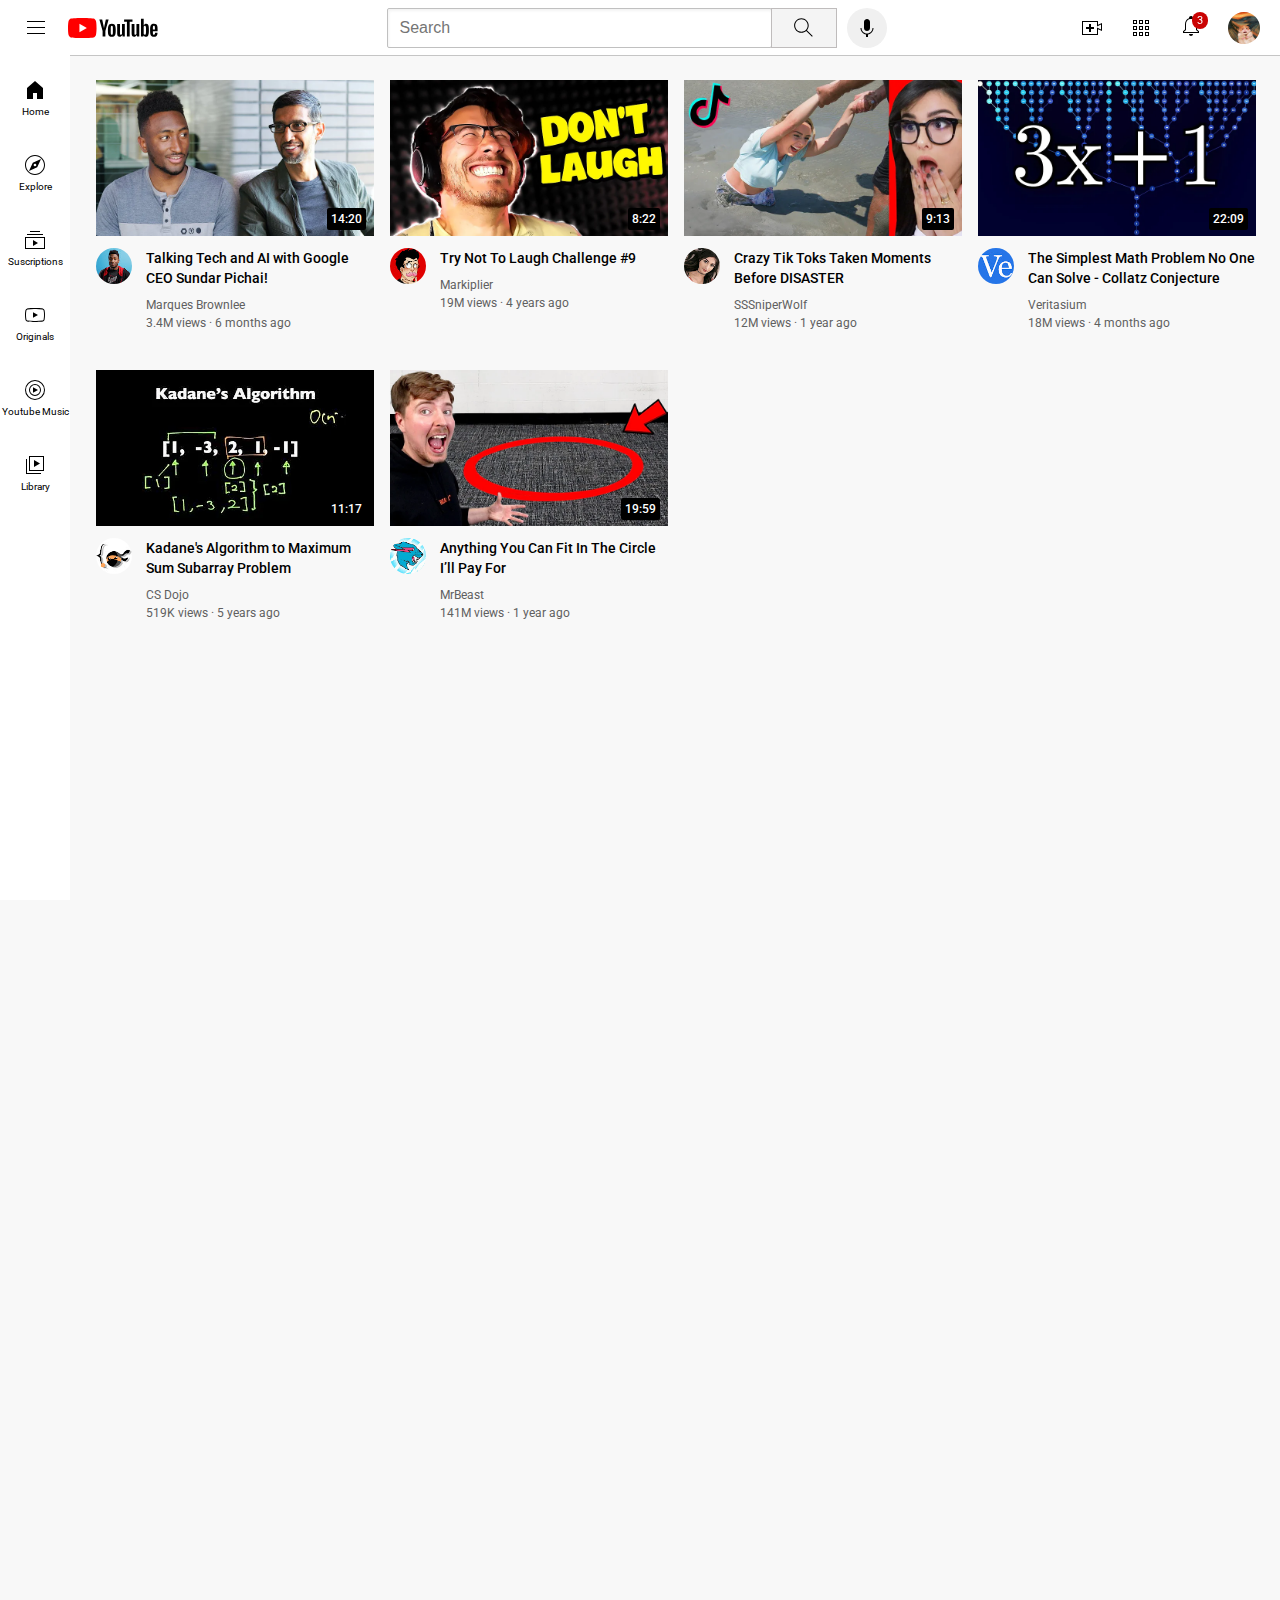
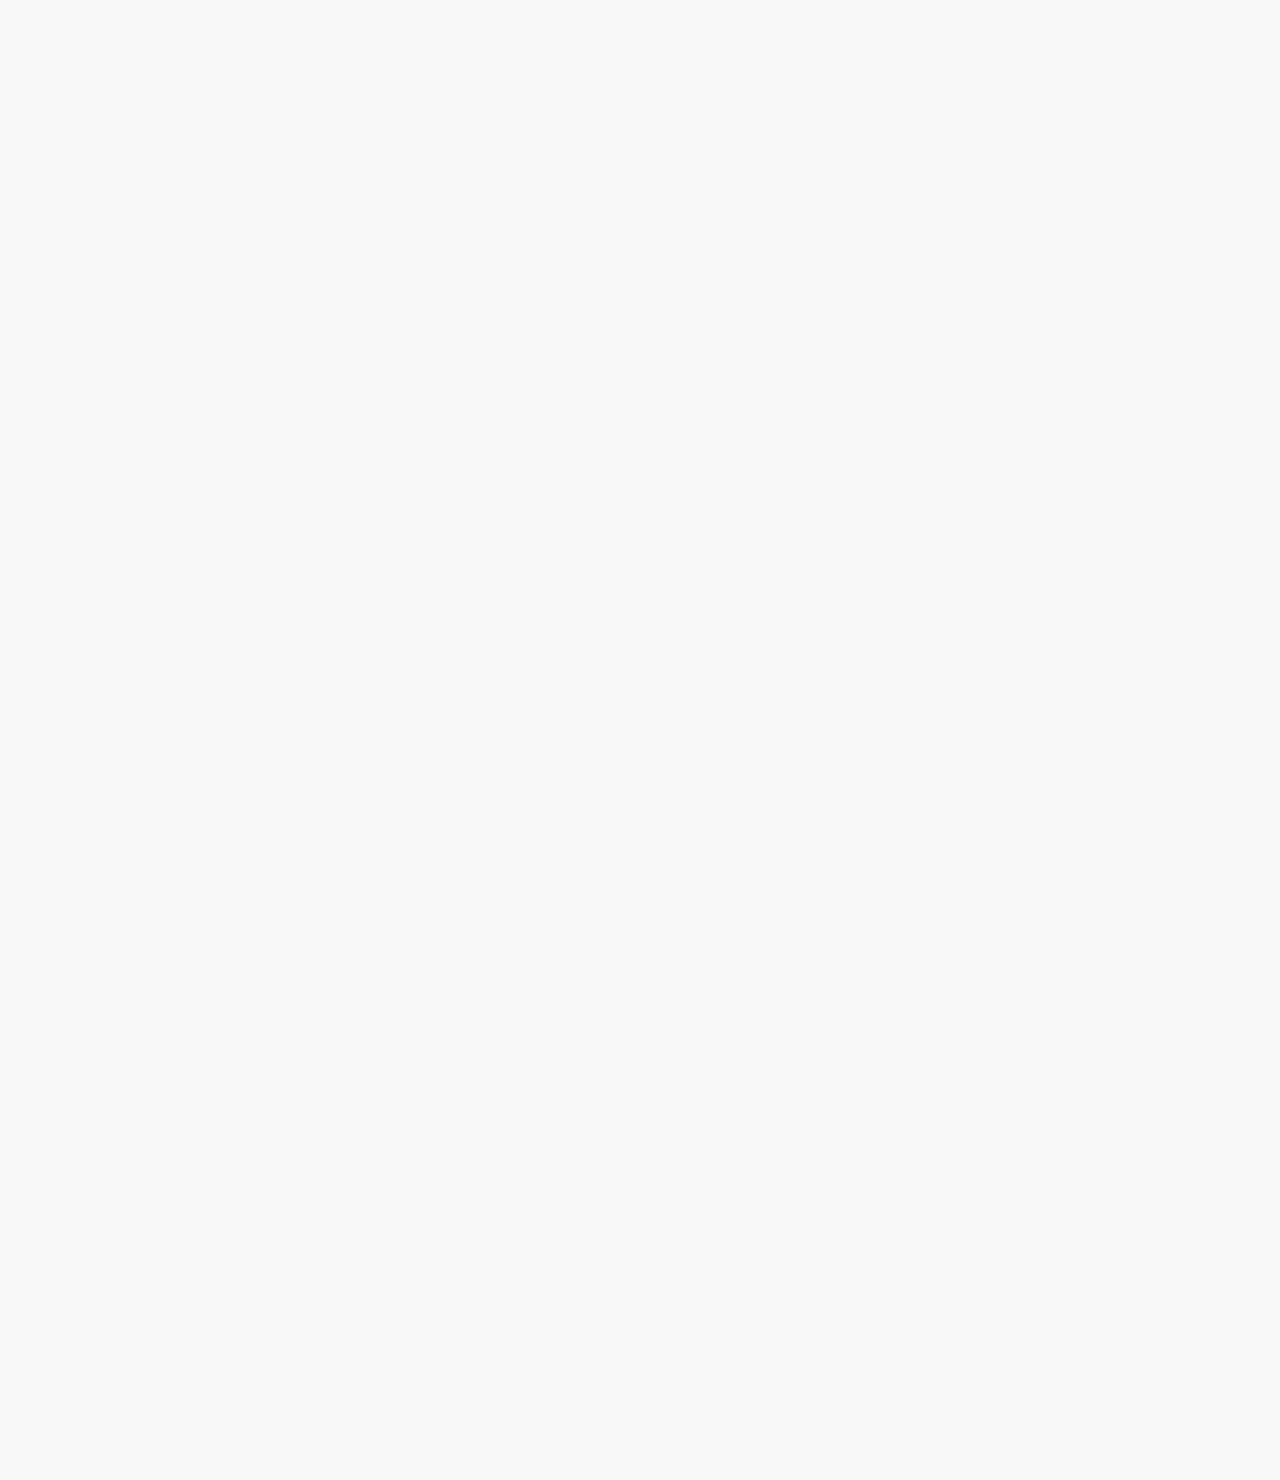
<file: index.html>
<!DOCTYPE html>
<html>

  <head>
    <link rel="preconnect" href="https://fonts.googleapis.com">
    <link rel="preconnect" href="https://fonts.gstatic.com" crossorigin>
    <link href="https://fonts.googleapis.com/css2?family=Roboto:ital,wght@0,100..900;1,100..900&display=swap" rel="stylesheet">

    <title>YouTube.com Clone</title>

    <link rel="stylesheet" href="styles/general.css">
    <link rel="stylesheet" href="styles/video.css">
    <link rel="stylesheet" href="styles/header.css">
    <link rel="stylesheet" href="styles/sidebar.css">
  </head>

  <body>
    <header class="header">
      <div class="left-section">
        <img 
        class="hamburger-menu"
        src="icons/hamburger-menu.svg">
        <img 
        class="youtube-logo"
        src="icons/youtube-logo.svg">
      </div>

      <div class="middle-section">
        <input class="search-bar" type="text" placeholder="Search">
        <!-- put position absolute inside position relative-->
        <button class="search-button">
          <img class="search-icon" src="icons/search.svg">
          <div class="tooltip">Search</div>
        </button>
        <button class="voice-search-button">
          <img class="voice-search-icon" src="icons/voice-search-icon.svg">
          <div class="tooltip">Search with your voice</div>
        </button>
      </div>

      <div class="right-section">
        <div class="upload-icon-container">
          <img class="upload-icon" src="icons/upload.svg">
          <div class="tooltip">Create</div>
        </div>
        <div class="youtube-apps-icon-container">
          <img class="youtube-apps-icon" src="icons/youtube-apps.svg">
          <div class="tooltip">Youtube-apps</div>
        </div>
        <div class="notifications-icon-container1">
          <div class="notifications-icon-container">
            <img class="notifications-icon" src="icons/notifications.svg">
            <div class="notifications-count">
              3
            </div>
            <div class="tooltip">Notifications</div>
          </div>
        </div>
        <img class="current-user-picture" src="channel-picture/me.jpg">
      </div>
    </header>

    <nav class="sidebar">
      <div class="sidebar-link">
        <img src="icons/home.svg">
        <div>Home</div>
      </div>
      <div class="sidebar-link">
        <img src="icons/explore.svg">
        <div>Explore</div>
      </div>
      <div class="sidebar-link">
        <img src="icons/subscriptions.svg">
        <div>Suscriptions</div>
      </div>
      <div class="sidebar-link">
        <img src="icons/originals.svg">
        <div>Originals</div>
      </div>
      <div class="sidebar-link">
        <img src="icons/youtube-music.svg">
        <div>Youtube Music</div>
      </div>
      <div class="sidebar-link">
        <img src="icons/library.svg">
        <div>Library</div>
      </div>
    </nav>
    
    <main>
      <section class="video-grid">
        <div class="video-preview">
          <div class="thumbnail-row">
            <img class="thumbnail" src="thumbnails/thumbnail-1.webp">
            <div class="video-time">
              14:20
            </div>
          </div>
          <div class="video-info-grid">
            <div class="channel-picture">
              <img class="profile-picture" src="channel-picture/channel-1.jpeg">
            </div>
            <div class="video-info">
              <p class="video-title">
                Talking Tech and AI with Google CEO Sundar Pichai!
              </p>
              <p class="video-author">
                Marques Brownlee
              </p>
              <p class="video-stats">
                3.4M views &#183; 6 months ago
              </p>
            </div>
          </div>
        </div>
    
        <div class="video-preview">
          <div class="thumbnail-row">
            <img class="thumbnail" src="thumbnails/thumbnail-2.webp">
            <div class="video-time">
              8:22
            </div>
          </div>
          <div class="video-info-grid">
            <div class="channel-picture">
              <img class="profile-picture" src="channel-picture/channel-2.jpeg">
            </div>
            <div class="video-info">
              <p class="video-title">
                Try Not To Laugh Challenge #9      
              </p>
              <p class="video-author">
                Markiplier          
              </p>
              <p class="video-stats">
                19M views &#183; 4 years ago
              </p>
            </div>
          </div>
        </div>
    
        <div class="video-preview">
          <div class="thumbnail-row">
            <img class="thumbnail" src="thumbnails/thumbnail-3.webp">
            <div class="video-time">
              9:13
            </div>
          </div>
          <div class="video-info-grid">
            <div class="channel-picture">
              <img class="profile-picture" src="channel-picture/channel-3.jpeg">
            </div>
            <div class="video-info">
              <p class="video-title">
                Crazy Tik Toks Taken Moments Before DISASTER
              </p>
              <p class="video-author">
                SSSniperWolf
              </p>
              <p class="video-stats">
                12M views &#183; 1 year ago
              </p>
            </div>
          </div>
        </div>
    
        <div class="video-preview">
          <div class="thumbnail-row">
            <img class="thumbnail" src="thumbnails/thumbnail-4.webp">
            <div class="video-time">
              22:09
            </div>
          </div>
          <div class="video-info-grid">
            <div class="channel-picture">
              <img class="profile-picture" src="channel-picture/channel-4.jpeg">
            </div>
            <div class="video-info">
              <p class="video-title">
                The Simplest Math Problem No One Can Solve - Collatz Conjecture
              </p>
              <p class="video-author">
                Veritasium          
              </p>
              <p class="video-stats">
                18M views &#183; 4 months ago
              </p>
            </div>
          </div>
        </div>
    
        <div class="video-preview">
          <div class="thumbnail-row">
            <img class="thumbnail" src="thumbnails/thumbnail-5.webp">
            <div class="video-time">
              11:17
            </div>
          </div>
          <div class="video-info-grid">
            <div class="channel-picture">
              <img class="profile-picture" src="channel-picture/channel-5.jpeg">
            </div>
            <div class="video-info">
              <p class="video-title">
                Kadane's Algorithm to Maximum Sum Subarray Problem
              </p>
              <p class="video-author">
                CS Dojo
              </p>
              <p class="video-stats">
                519K views &#183; 5 years ago
              </p>
            </div>
          </div>
        </div>
    
        <div class="video-preview">
          <div class="thumbnail-row">
            <img class="thumbnail" src="thumbnails/thumbnail-6.webp">
            <div class="video-time">
              19:59
            </div>
          </div>
          <div class="video-info-grid">
            <div class="channel-picture">
              <img class="profile-picture" src="channel-picture/channel-6.jpeg">
            </div>
            <div class="video-info">
              <p class="video-title">
                Anything You Can Fit In The Circle I’ll Pay For
              </p>
              <p class="video-author">
                MrBeast          
              </p>
              <p class="video-stats">
                141M views &#183; 1 year ago 
              </p>
            </div>
          </div>
        </div>
      </section>
    </main>
  </body>
</html>
</file>
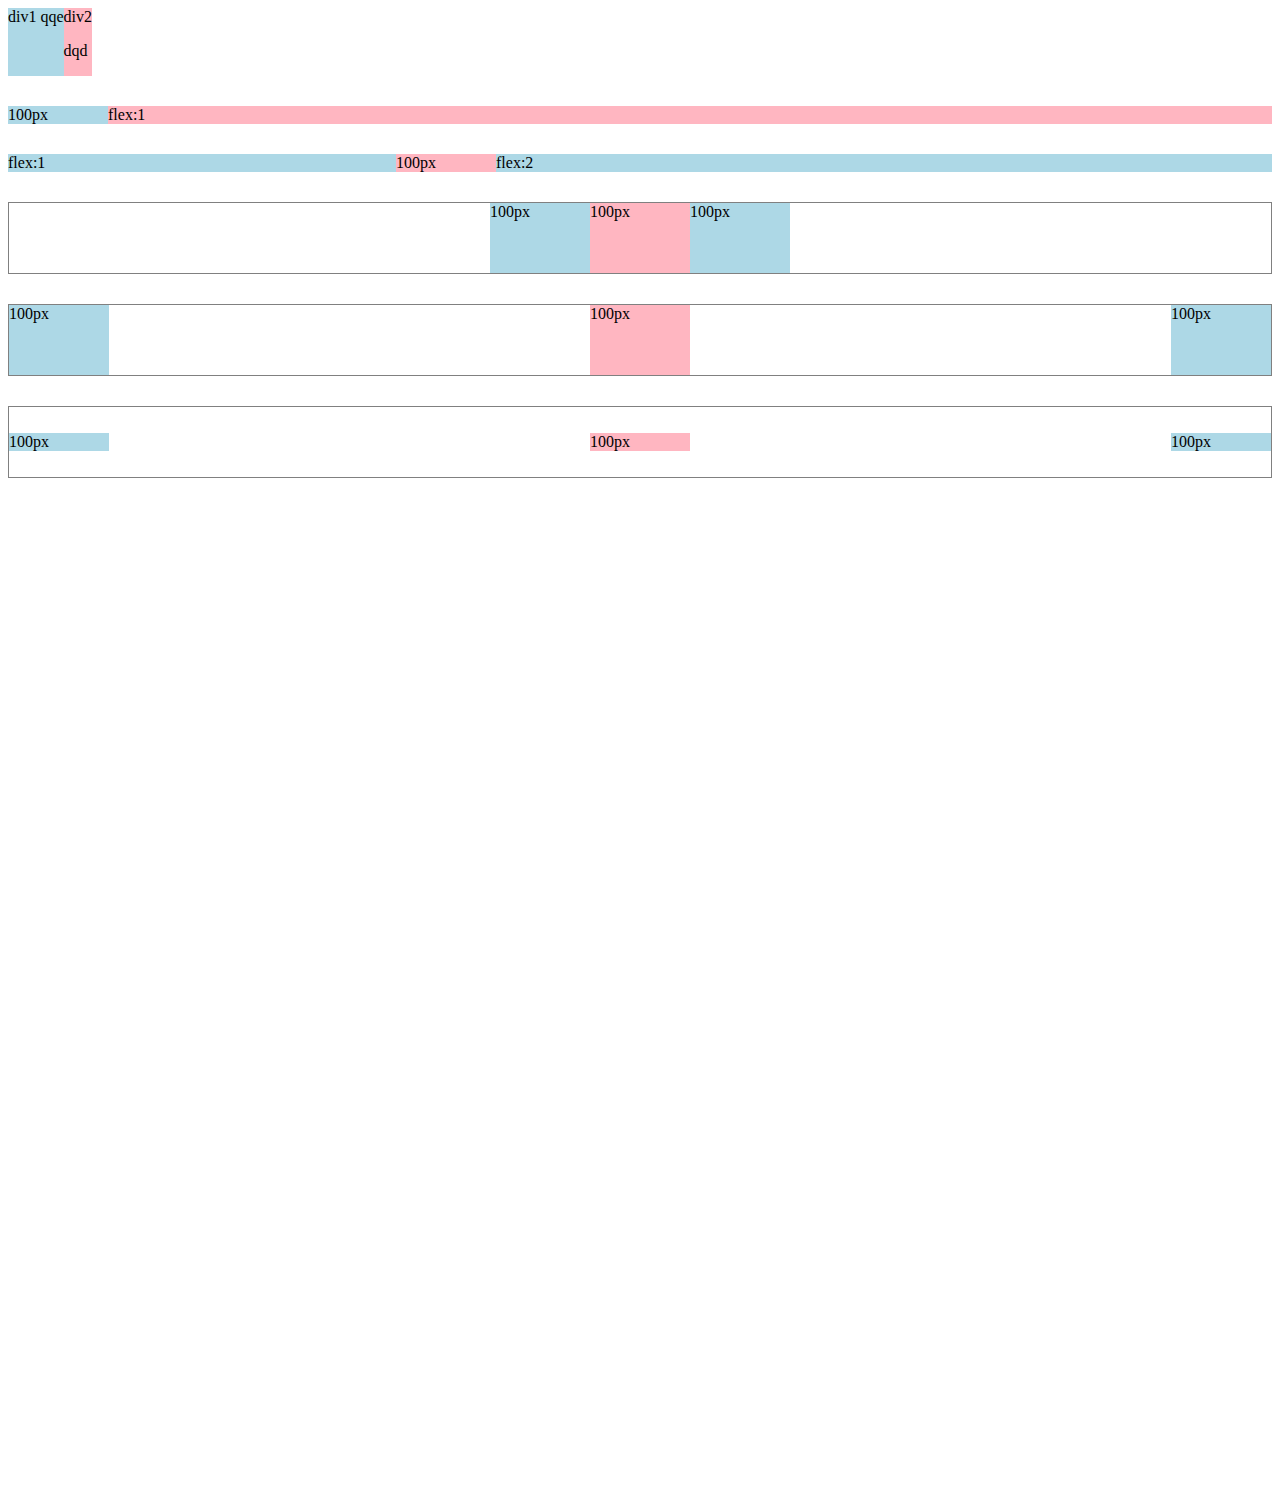
<file: flexbox.html>
<!DOCTYPE html>
<html>
  <head>
    <title>FlexBox Practice</title>
  </head>
  <body style="padding-bottom: 1000px;">
    <div style="
        display: flex;
        flex-direction: row;
      ">
      <div style="background-color: lightblue;">
        div1 qqe
      </div>
      <div style="background-color: lightpink;">
        div2<p>dqd</p>
      </div>
    </div>

    <div style="
        margin-top: 30px;
        display: flex;
        flex-direction: row;
      ">
      <div style="
        background-color: lightblue; 
        width: 100px;">
        100px
      </div>
      <div style="
        background-color: lightpink;
        flex: 1;">
        flex:1
      </div>
    </div>

    <div style="
        margin-top: 30px;
        display: flex;
        flex-direction: row;
      ">
      <div style="
        background-color: lightblue;
        flex: 1;">
        flex:1
      </div>
      <div style="
        background-color: lightpink; 
        width: 100px;">
        100px
      </div>
      <div style="
        background-color: lightblue; 
        flex: 2;">
        flex:2
      </div>
    </div>

    <div style="
        margin-top: 30px;
        height: 70px;
        border-width: 1px;
        border-style: solid;
        border-color: gray;
        display: flex;
        flex-direction: row;
        justify-content: center;
      ">
      <div style="
        background-color: lightblue;
        width: 100px;">
        100px
      </div>
      <div style="
        background-color: lightpink; 
        width: 100px;">
        100px
      </div>
      <div style="
        background-color: lightblue; 
        width: 100px;">
        100px
      </div>
    </div>

    <div style="
        margin-top: 30px;
        height: 70px;
        border-width: 1px;
        border-style: solid;
        border-color: gray;
        display: flex;
        flex-direction: row;
        justify-content: space-between;
      ">
      <div style="
        background-color: lightblue;
        width: 100px;">
        100px
      </div>
      <div style="
        background-color: lightpink; 
        width: 100px;">
        100px
      </div>
      <div style="
        background-color: lightblue; 
        width: 100px;">
        100px
      </div>
    </div>

    <div style="
        margin-top: 30px;
        height: 70px;
        border-width: 1px;
        border-style: solid;
        border-color: gray;
        display: flex;
        flex-direction: row;
        justify-content: space-between;
        align-items: center;
      ">
      <div style="
        background-color: lightblue;
        width: 100px;">
        100px
      </div>
      <div style="
        background-color: lightpink; 
        width: 100px;">
        100px
      </div>
      <div style="
        background-color: lightblue; 
        width: 100px;">
        100px
      </div>
    </div>

  </body>
</html>
</file>
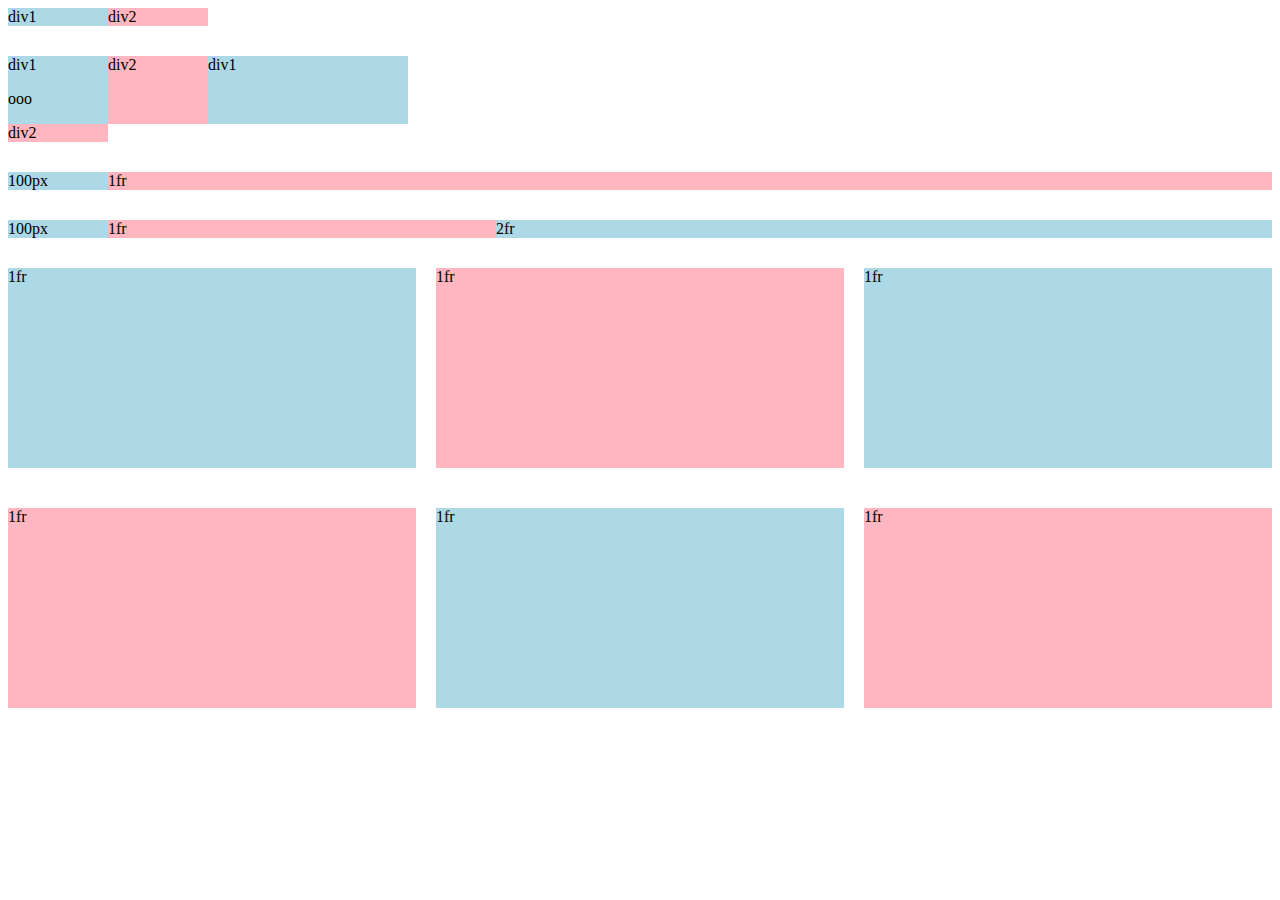
<file: grid.html>
<!DOCTYPE html>
<html>
  <head>
    <title>Grid Practice</title>
  </head>
  <body>
    <div style="
        display: grid;
        grid-template-columns: 100px 100px;
    ">
      <div style="background-color: lightblue;">div1</div>
      <div style="background-color: lightpink;">div2</div>
    </div>

    <div style="
        margin-top: 30px;
        display: grid;
        grid-template-columns: 100px 100px 200px;
    ">
      <div style="background-color: lightblue;">div1<p>ooo</p></div>
      <div style="background-color: lightpink;">div2</div>
      <div style="background-color: lightblue;">div1</div>
      <div style="background-color: lightpink;">div2</div>
    </div>

    <div style="
        margin-top: 30px;
        display: grid;
        grid-template-columns: 100px 1fr;
    ">
      <div style="background-color: lightblue;">100px</div>
      <div style="background-color: lightpink;">1fr</div>
    </div>

    <div style="
        margin-top: 30px;
        display: grid;
        grid-template-columns: 100px 1fr 2fr;
    ">
      <div style="background-color: lightblue;">100px</div>
      <div style="background-color: lightpink;">1fr</div>
      <div style="background-color: lightblue;">2fr</div>
    </div>

    <div style="
        margin-top: 30px;
        display: grid;
        grid-template-columns: 1fr 1fr 1fr;
        column-gap: 20px;
        row-gap: 40px;
    ">
      <div style="background-color: lightblue; height: 200px;">1fr</div>
      <div style="background-color: lightpink; height: 200px;">1fr</div>
      <div style="background-color: lightblue; height: 200px;">1fr</div>
      <div style="background-color: lightpink; height: 200px;">1fr</div>
      <div style="background-color: lightblue; height: 200px;">1fr</div>
      <div style="background-color: lightpink; height: 200px;">1fr</div>
    </div>

  </body>
</html>
</file>
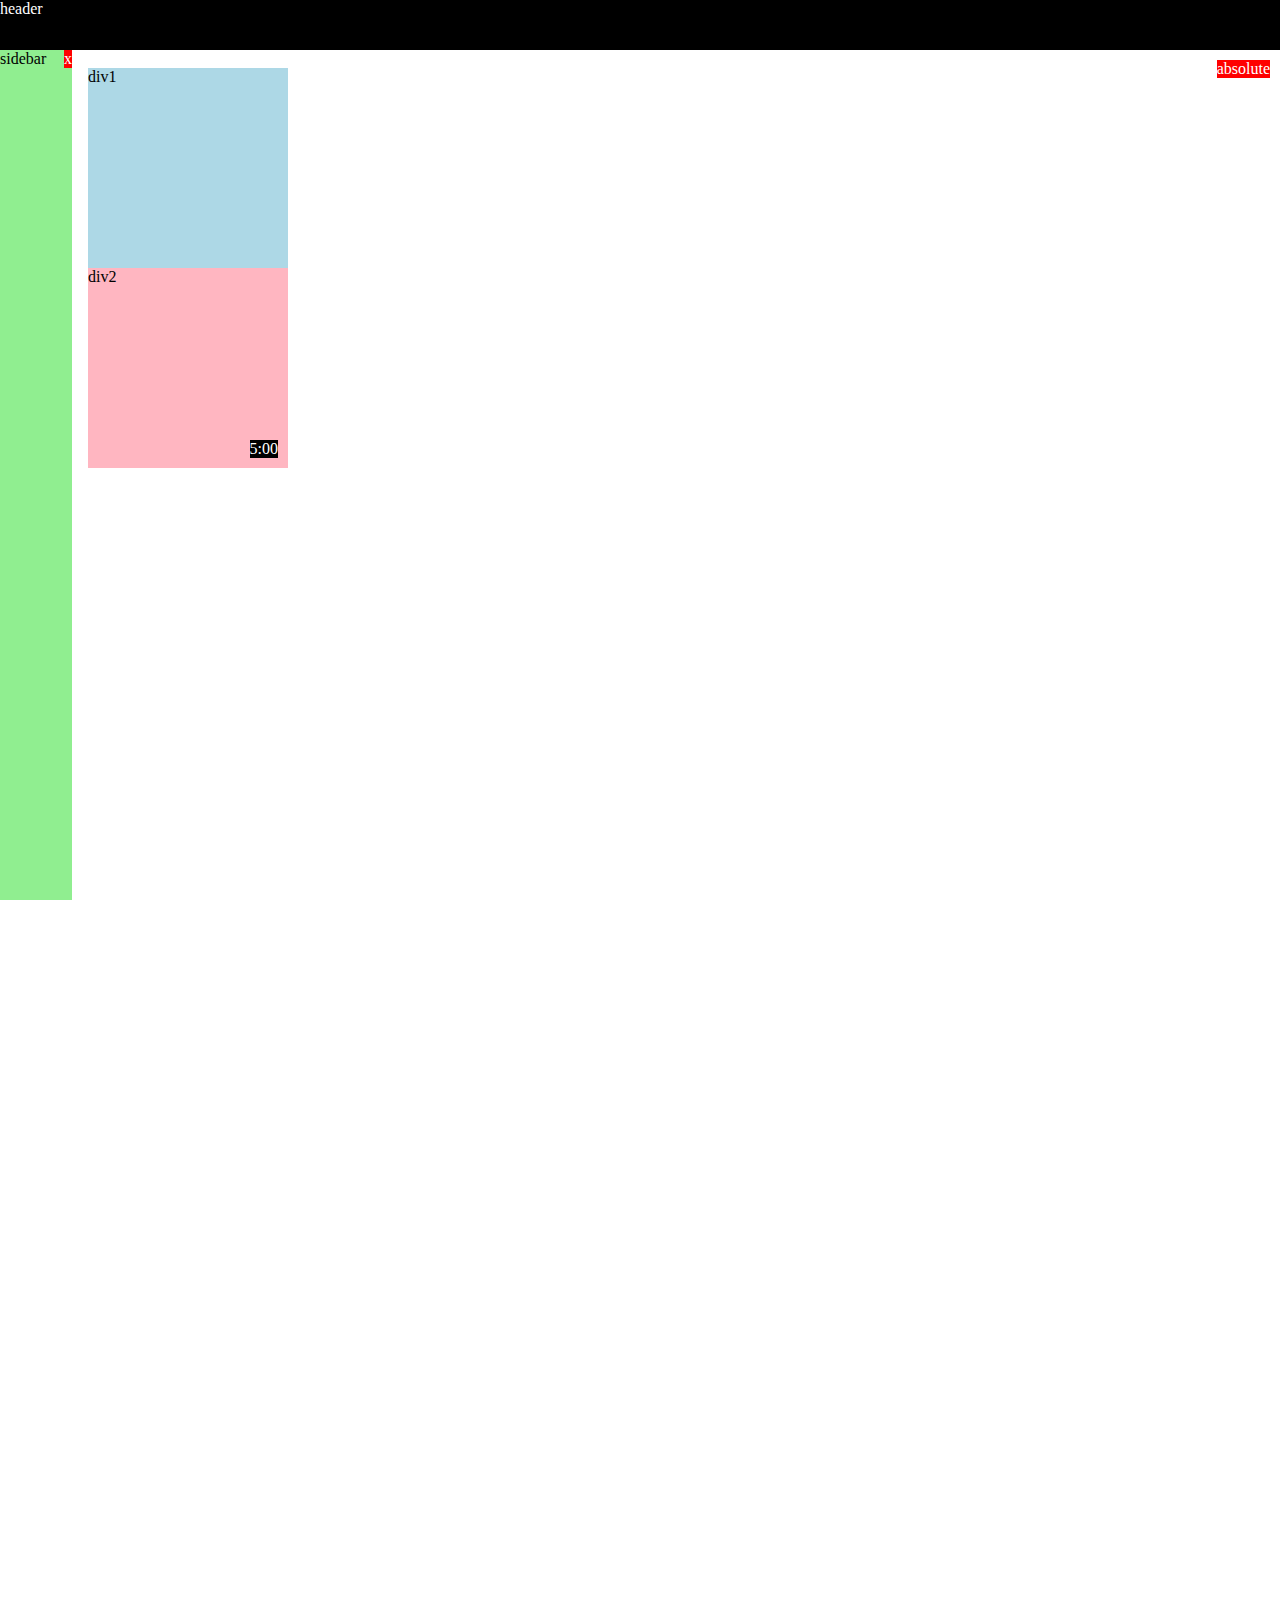
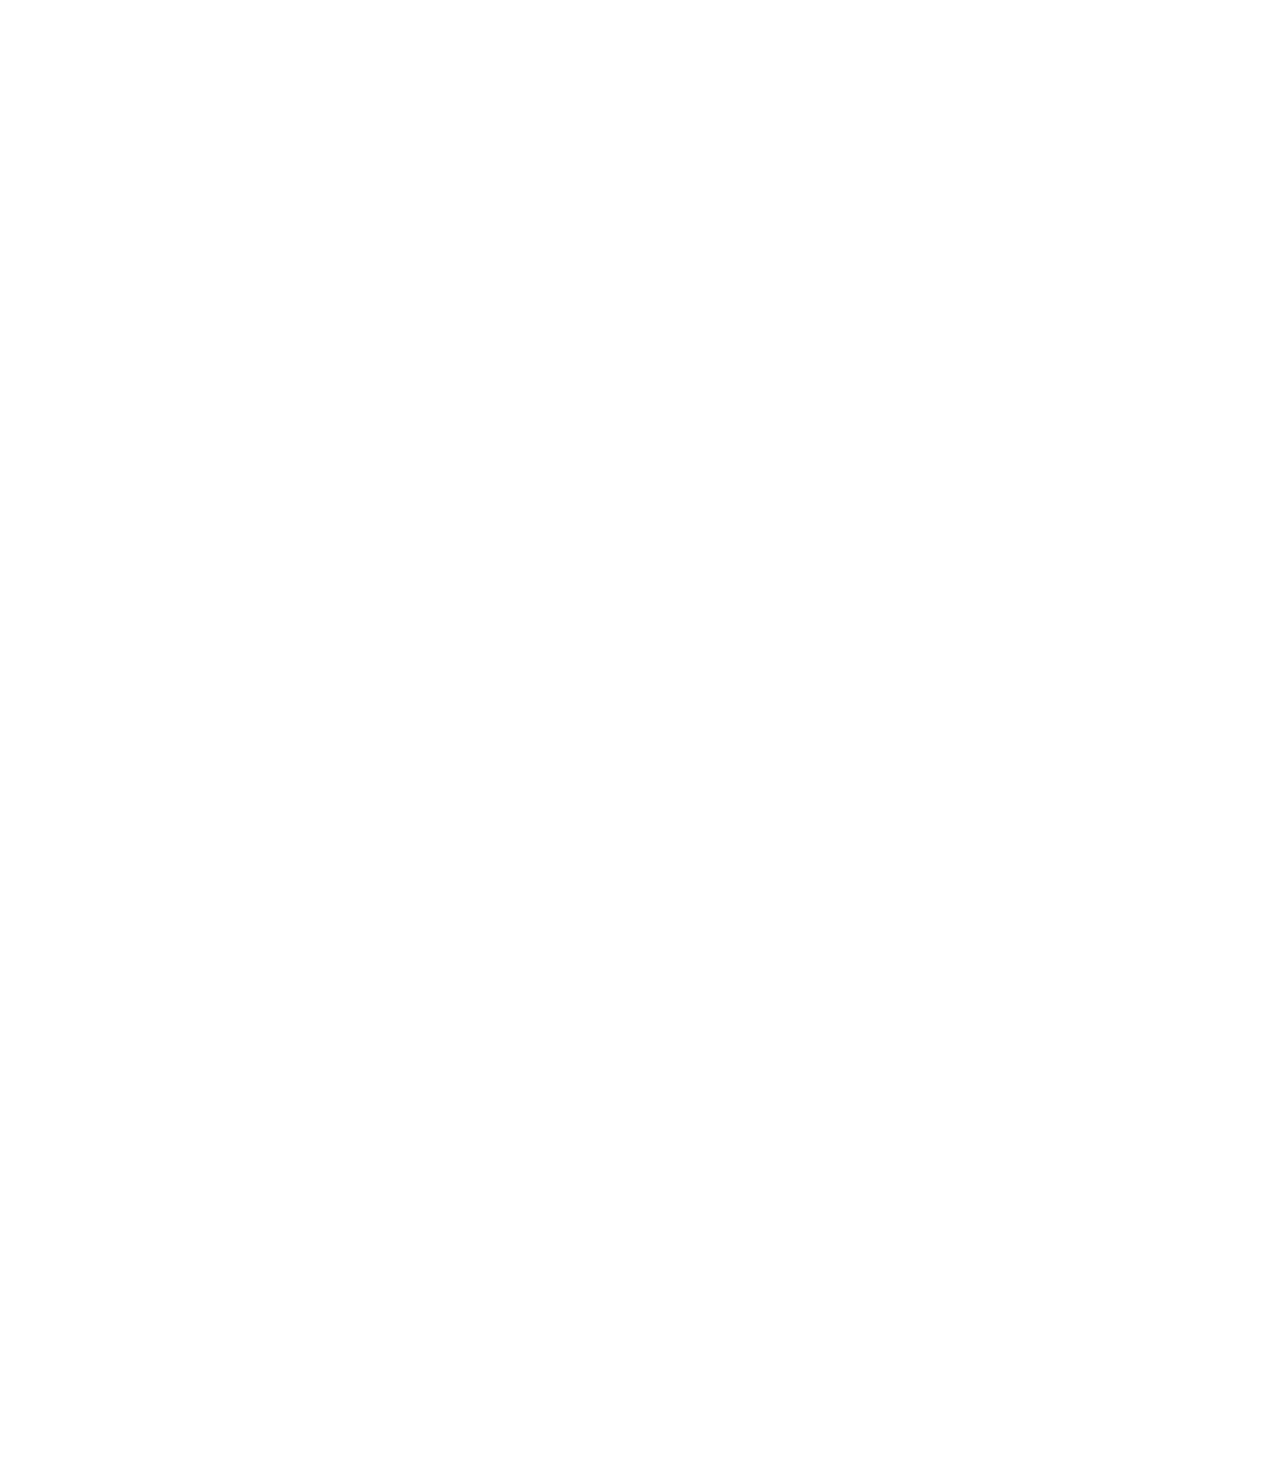
<file: position.html>
<!DOCTYPE html>
<html>
  <head>
    <title>Position Practice</title>
  </head>
  <body style="
  height: 3000px;
  padding-top: 60px;
  padding-left: 80px;
  ">
    <div style="
    background-color: black;
    color: white;
    position: fixed;
    top: 0;
    left: 0;
    right: 0;
    height: 50px;
    z-index: 1;">
    header
    </div>

    <div style="
    background-color: lightgreen;
    color: black;
    position: fixed;
    top: 50px;
    left: 0;
    bottom: 0;
    width: 72px;">
      sidebar
      <div style="
      position: absolute;
      background-color: red;
      color: white;
      top: 0;
      right: 0;">
      x
    </div>
    </div>

    <div style="
      position: absolute;
      background-color: red;
      color: white;
      top: 60px;
      right: 10px;">
      absolute
    </div>

    <div style="
      background-color: lightblue;
      height: 200px;
      width: 200px;
      position: static;">
      div1
    </div>
    <div style="
    background-color: lightpink;
    height: 200px;
    width: 200px;
    position: relative;">
    div2
    <div style="
      position: absolute;
      background-color: black;
      color: white;
      bottom: 10px;
      right: 10px;">
      5:00
    </div>
  </div>
  </body>
</html>
</file>
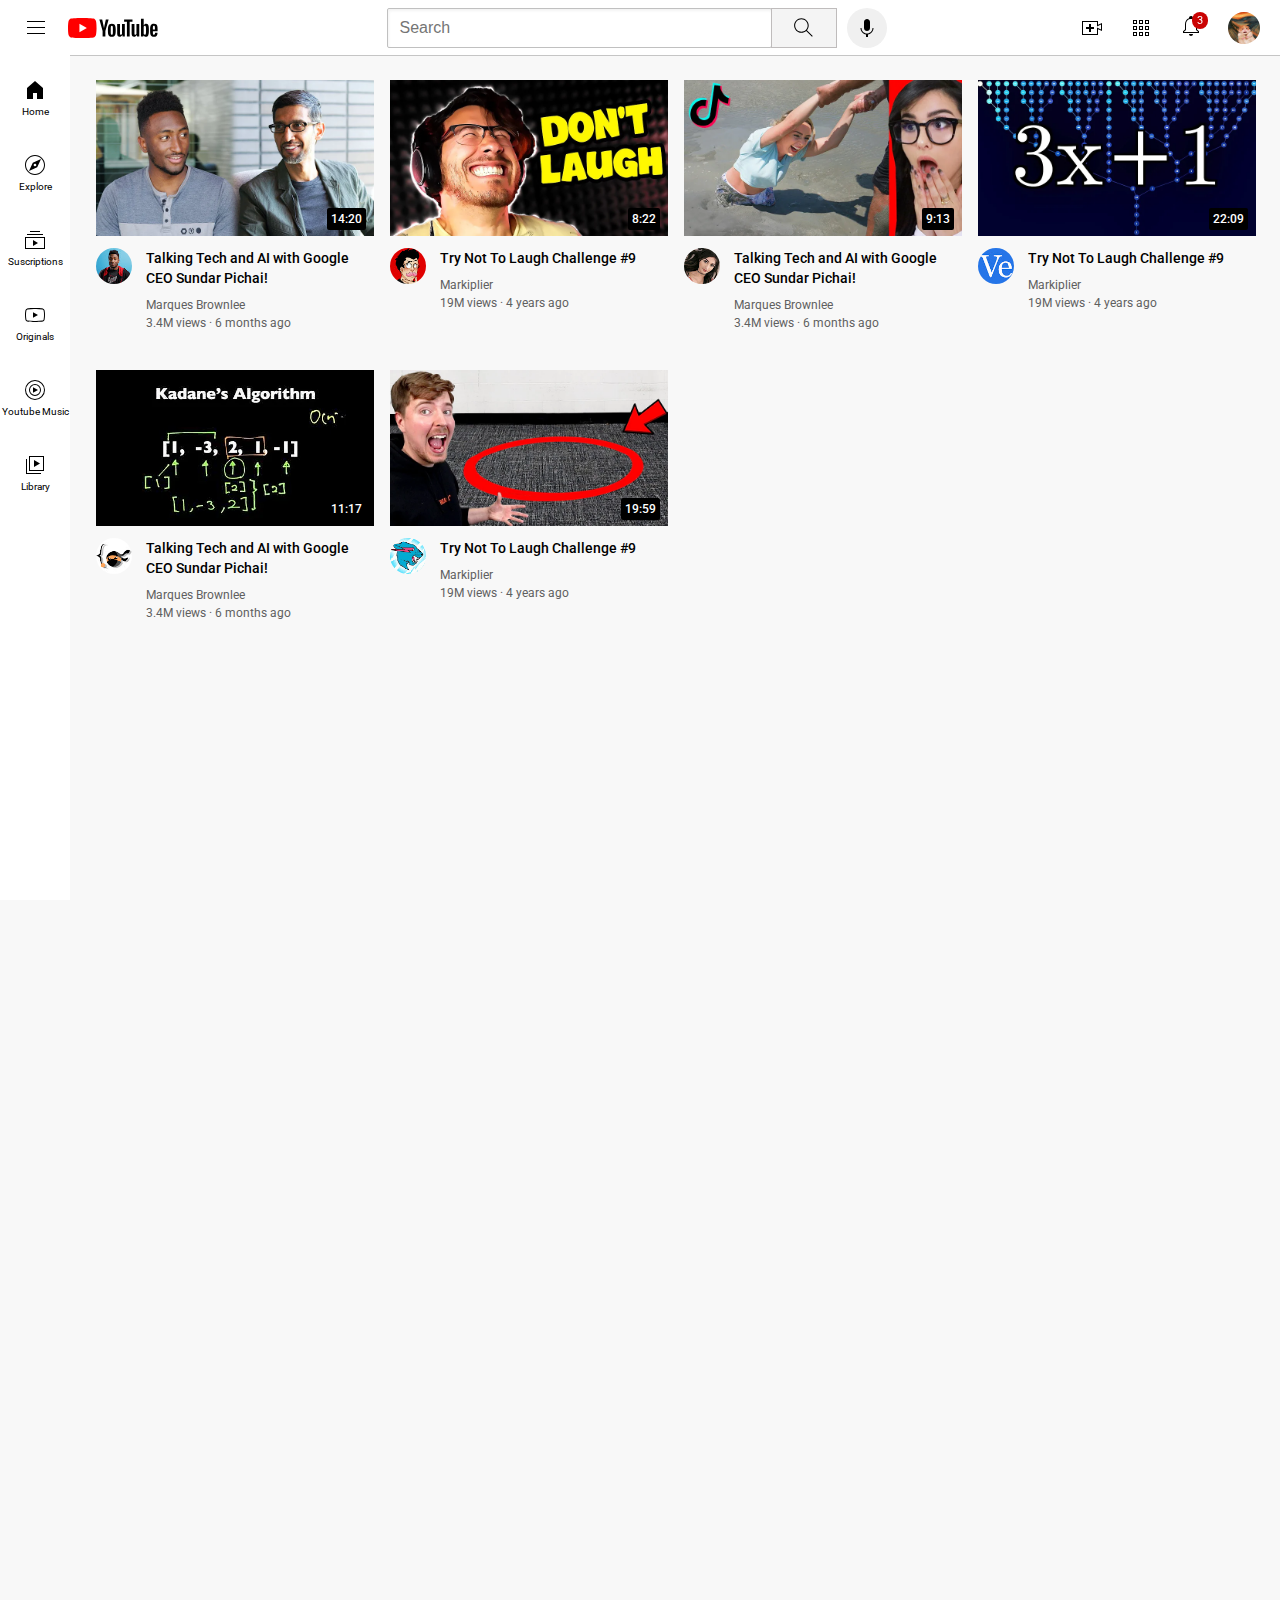
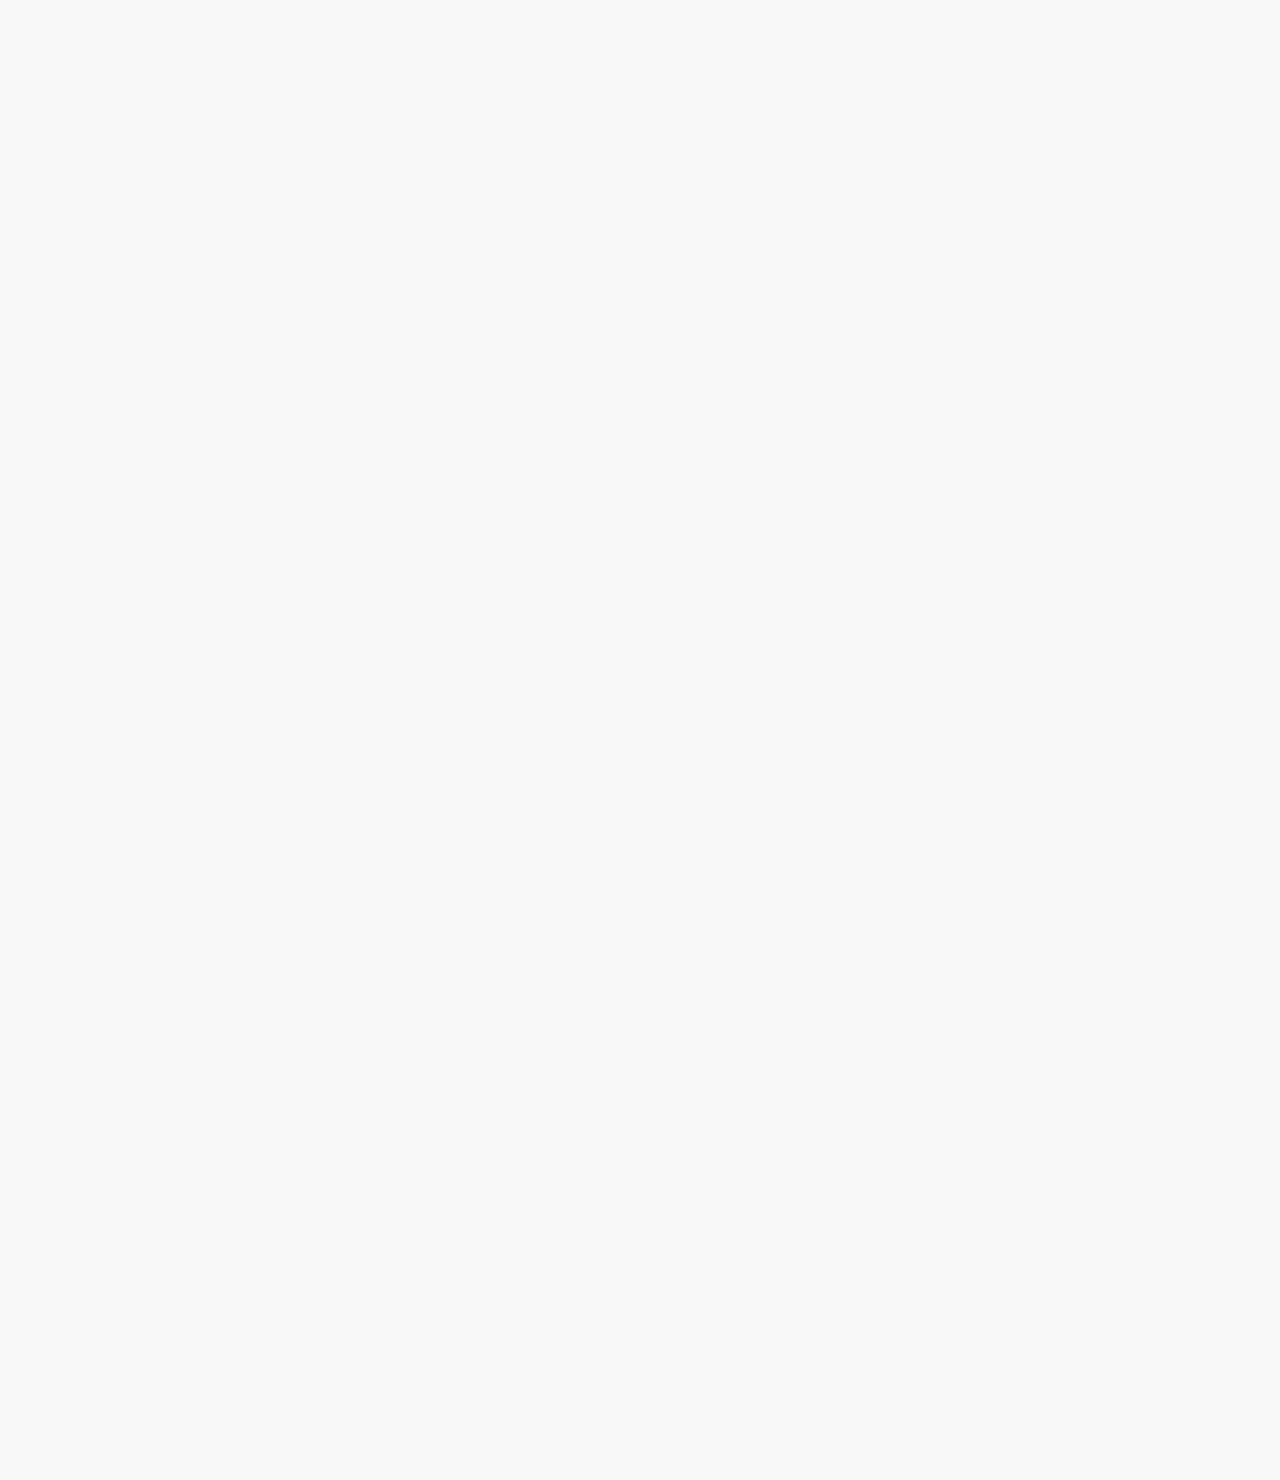
<file: youtube.html>
<!DOCTYPE html>
<html>

  <head>
    <link rel="preconnect" href="https://fonts.googleapis.com">
    <link rel="preconnect" href="https://fonts.gstatic.com" crossorigin>
    <link href="https://fonts.googleapis.com/css2?family=Roboto:ital,wght@0,100..900;1,100..900&display=swap" rel="stylesheet">

    <title>YouTube.com Clone</title>

    <link rel="stylesheet" href="styles/general.css">
    <link rel="stylesheet" href="styles/video.css">
    <link rel="stylesheet" href="styles/header.css">
    <link rel="stylesheet" href="styles/sidebar.css">
  </head>

  <body>
    <header class="header">
      <div class="left-section">
        <img 
        class="hamburger-menu"
        src="icons/hamburger-menu.svg">
        <img 
        class="youtube-logo"
        src="icons/youtube-logo.svg">
      </div>

      <div class="middle-section">
        <input class="search-bar" type="text" placeholder="Search">
        <!-- put position absolute inside position relative-->
        <button class="search-button">
          <img class="search-icon" src="icons/search.svg">
          <div class="tooltip">Search</div>
        </button>
        <button class="voice-search-button">
          <img class="voice-search-icon" src="icons/voice-search-icon.svg">
          <div class="tooltip">Search with your voice</div>
        </button>
      </div>

      <div class="right-section">
        <div class="upload-icon-container">
          <img class="upload-icon" src="icons/upload.svg">
          <div class="tooltip">Create</div>
        </div>
        <div class="youtube-apps-icon-container">
          <img class="youtube-apps-icon" src="icons/youtube-apps.svg">
          <div class="tooltip">Youtube-apps</div>
        </div>
        <div class="notifications-icon-container1">
          <div class="notifications-icon-container">
            <img class="notifications-icon" src="icons/notifications.svg">
            <div class="notifications-count">
              3
            </div>
            <div class="tooltip">Notifications</div>
          </div>
        </div>
        <img class="current-user-picture" src="channel-picture/me.jpg">
      </div>
    </header>

    <nav class="sidebar">
      <div class="sidebar-link">
        <img src="icons/home.svg">
        <div>Home</div>
      </div>
      <div class="sidebar-link">
        <img src="icons/explore.svg">
        <div>Explore</div>
      </div>
      <div class="sidebar-link">
        <img src="icons/subscriptions.svg">
        <div>Suscriptions</div>
      </div>
      <div class="sidebar-link">
        <img src="icons/originals.svg">
        <div>Originals</div>
      </div>
      <div class="sidebar-link">
        <img src="icons/youtube-music.svg">
        <div>Youtube Music</div>
      </div>
      <div class="sidebar-link">
        <img src="icons/library.svg">
        <div>Library</div>
      </div>
    </nav>
    
    <main>
      <section class="video-grid">
        <div class="video-preview">
          <div class="thumbnail-row">
            <img class="thumbnail" src="thumbnails/thumbnail-1.webp">
            <div class="video-time">
              14:20
            </div>
          </div>
          <div class="video-info-grid">
            <div class="channel-picture">
              <img class="profile-picture" src="channel-picture/channel-1.jpeg">
            </div>
            <div class="video-info">
              <p class="video-title">
                Talking Tech and AI with Google CEO Sundar Pichai!
              </p>
              <p class="video-author">
                Marques Brownlee
              </p>
              <p class="video-stats">
                3.4M views &#183; 6 months ago
              </p>
            </div>
          </div>
        </div>
    
        <div class="video-preview">
          <div class="thumbnail-row">
            <img class="thumbnail" src="thumbnails/thumbnail-2.webp">
            <div class="video-time">
              8:22
            </div>
          </div>
          <div class="video-info-grid">
            <div class="channel-picture">
              <img class="profile-picture" src="channel-picture/channel-2.jpeg">
            </div>
            <div class="video-info">
              <p class="video-title">
                Try Not To Laugh Challenge #9      
              </p>
              <p class="video-author">
                Markiplier          
              </p>
              <p class="video-stats">
                19M views &#183; 4 years ago
              </p>
            </div>
          </div>
        </div>
    
        <div class="video-preview">
          <div class="thumbnail-row">
            <img class="thumbnail" src="thumbnails/thumbnail-3.webp">
            <div class="video-time">
              9:13
            </div>
          </div>
          <div class="video-info-grid">
            <div class="channel-picture">
              <img class="profile-picture" src="channel-picture/channel-3.jpeg">
            </div>
            <div class="video-info">
              <p class="video-title">
                Talking Tech and AI with Google CEO Sundar Pichai!
              </p>
              <p class="video-author">
                Marques Brownlee
              </p>
              <p class="video-stats">
                3.4M views &#183; 6 months ago
              </p>
            </div>
          </div>
        </div>
    
        <div class="video-preview">
          <div class="thumbnail-row">
            <img class="thumbnail" src="thumbnails/thumbnail-4.webp">
            <div class="video-time">
              22:09
            </div>
          </div>
          <div class="video-info-grid">
            <div class="channel-picture">
              <img class="profile-picture" src="channel-picture/channel-4.jpeg">
            </div>
            <div class="video-info">
              <p class="video-title">
                Try Not To Laugh Challenge #9      
              </p>
              <p class="video-author">
                Markiplier          
              </p>
              <p class="video-stats">
                19M views &#183; 4 years ago
              </p>
            </div>
          </div>
        </div>
    
        <div class="video-preview">
          <div class="thumbnail-row">
            <img class="thumbnail" src="thumbnails/thumbnail-5.webp">
            <div class="video-time">
              11:17
            </div>
          </div>
          <div class="video-info-grid">
            <div class="channel-picture">
              <img class="profile-picture" src="channel-picture/channel-5.jpeg">
            </div>
            <div class="video-info">
              <p class="video-title">
                Talking Tech and AI with Google CEO Sundar Pichai!
              </p>
              <p class="video-author">
                Marques Brownlee
              </p>
              <p class="video-stats">
                3.4M views &#183; 6 months ago
              </p>
            </div>
          </div>
        </div>
    
        <div class="video-preview">
          <div class="thumbnail-row">
            <img class="thumbnail" src="thumbnails/thumbnail-6.webp">
            <div class="video-time">
              19:59
            </div>
          </div>
          <div class="video-info-grid">
            <div class="channel-picture">
              <img class="profile-picture" src="channel-picture/channel-6.jpeg">
            </div>
            <div class="video-info">
              <p class="video-title">
                Try Not To Laugh Challenge #9      
              </p>
              <p class="video-author">
                Markiplier          
              </p>
              <p class="video-stats">
                19M views &#183; 4 years ago
              </p>
            </div>
          </div>
        </div>
      </section>
    </main>
  </body>
</html>
</file>
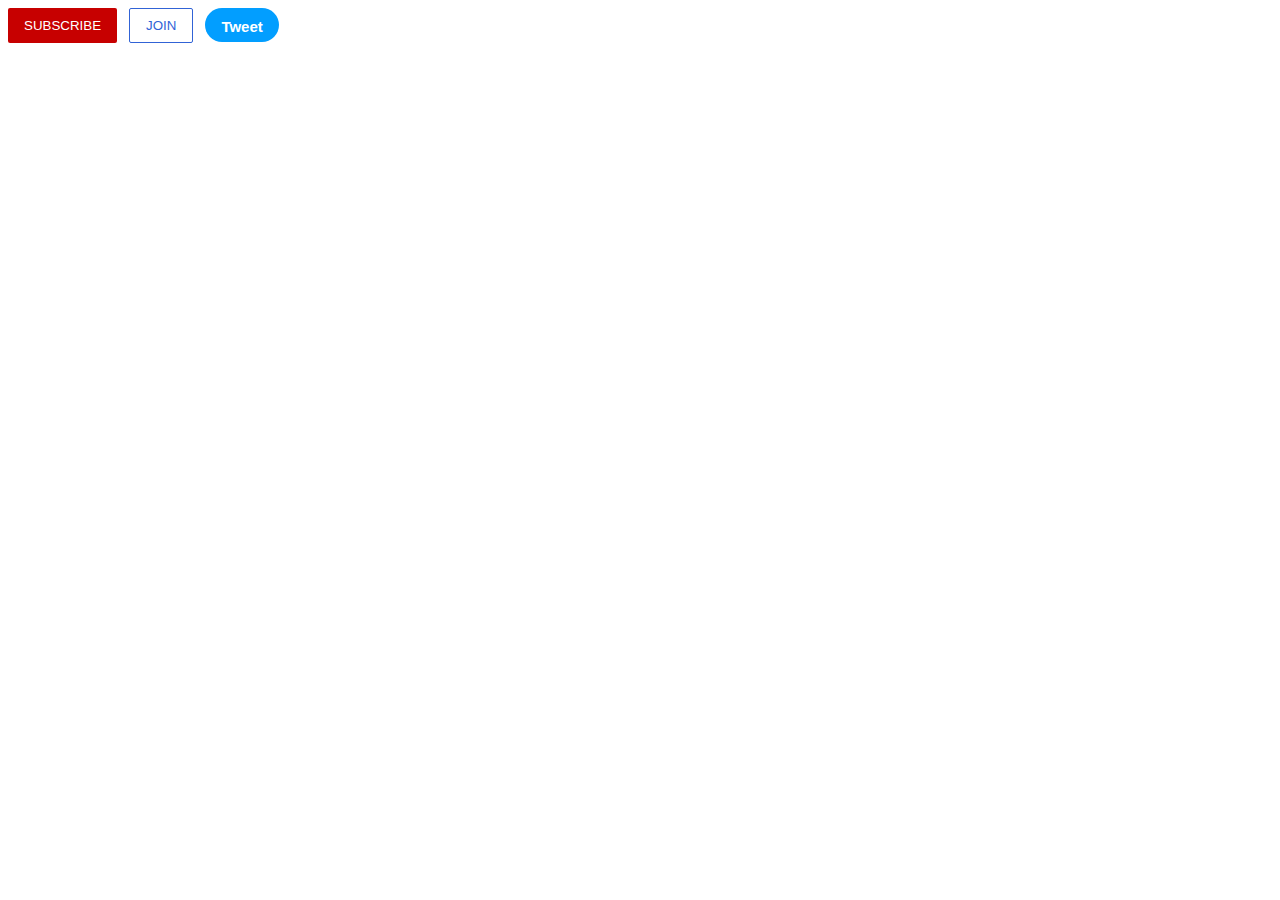
<file: intro_to_html/button.html>
<!DOCTYPE html>
<html>
    <head>
        <title>Buttons Practice</title>
        <link rel="stylesheet" href="styles/button.css">
    </head>
    <body>
        <button class="suscribe-button">
            SUBSCRIBE
        </button>
        
        <button class="join-button">
            JOIN
        </button>
        
        <button class="tweet-button">
            Tweet
        </button>
    </body>
</html>
</file>
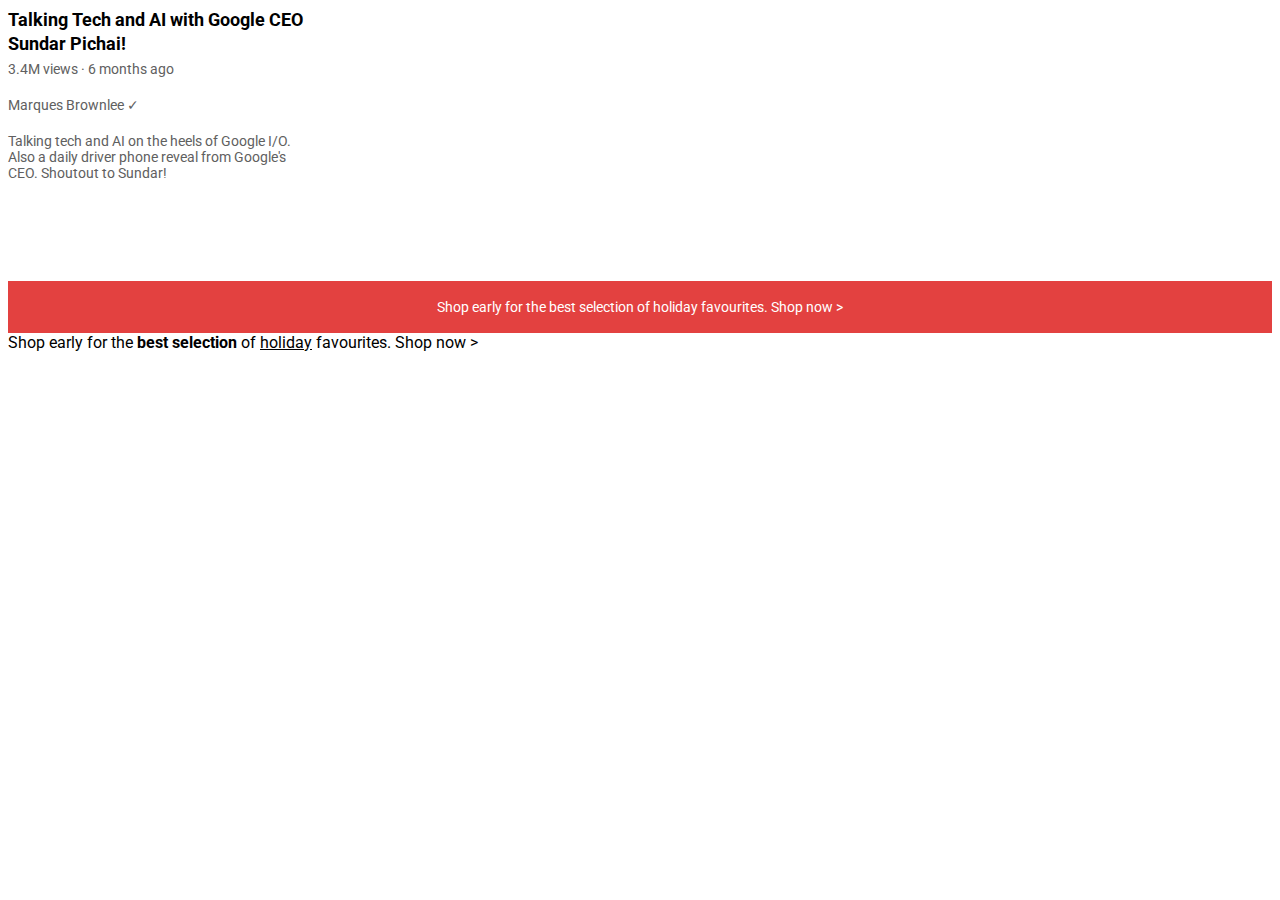
<file: intro_to_html/text.html>
<!DOCTYPE html>
<html>
    <head>
        <link rel="preconnect" href="https://fonts.googleapis.com">
        <link rel="preconnect" href="https://fonts.gstatic.com" crossorigin>
        <link href="https://fonts.googleapis.com/css2?family=Roboto:ital,wght@0,100..900;1,100..900&display=swap" 
        rel="stylesheet">

        <title>Text Practice</title>
        <link rel="stylesheet" href="styles/text.css"
    </head>
    <body>
        <p class="video-title">
            Talking Tech and AI with Google CEO Sundar Pichai!
        </p>
        
        <p class="video-stats">
            3.4M views &#183; 6 months ago
        </p>
        
        <p class="video-author">
            Marques Brownlee &#10003;
        </p>
        
        <p class="video-description">
            Talking tech and AI on the heels of Google I/O. 
            Also a daily driver phone reveal from Google's CEO. 
            Shoutout to Sundar!
        </p>
        
        <p class="apple-text">
            Shop early for the best selection of 
            holiday favourites. <span class="shop-link">Shop now &#62;</span>
        </p>
        
        <p>
            Shop early for the <strong>best selection</strong> of 
            <u>holiday</u> favourites. <span>Shop now</span> &#62;
        </p>
    </body>
</html>
</file>
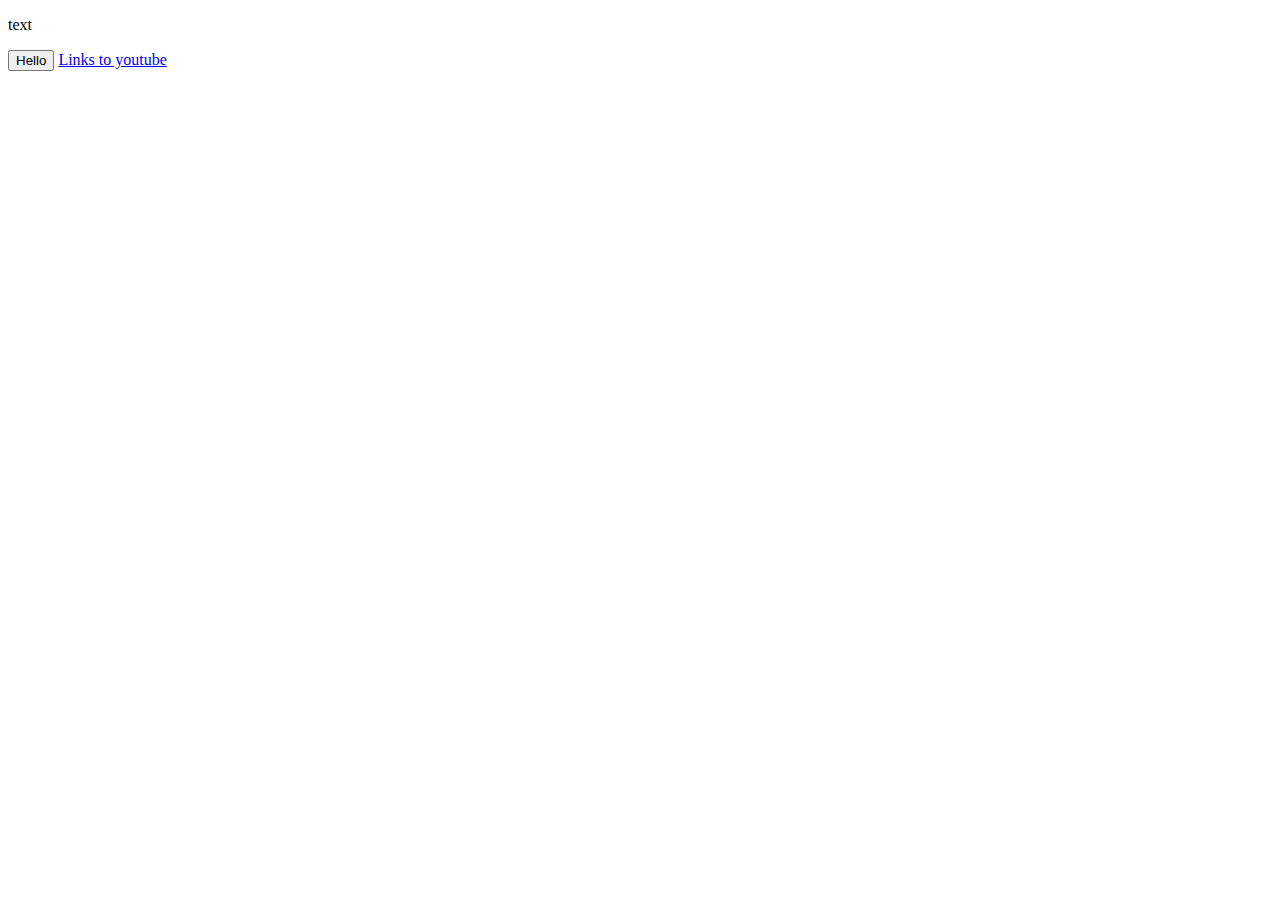
<file: intro_to_html/website.html>
<!DOCTYPE html>
<html>
  <head>
    <title>First Website</title>
  </head>
  <body>
    <p>
      text
    </p>
    
    <button>
      Hello
    </button>
    
    <a href="https://www.youtube.com/" target="_blank">
      Links to youtube
    </a>
  </body>
</html>
</file>
<file: styles/general.css>
p{
  margin-top: 0;
  margin-bottom: 0;
}
body{
  /* This style below will be inherited*/
  font-family: Roboto, Arial;
  margin: 0;
  height: 3000px;
  padding-top: 80px; 
  padding-left: 96px; 
  padding-right: 24px;
  background-color: rgb(248, 248, 248);
}
</file>
<file: styles/video.css>
.thumbnail{
  width: 100%;
}
.video-title{
  margin-top: 0;
  font-size: 14px;
  font-weight: 500;
  line-height: 20px;
  margin-bottom: 10px;
}
.video-author,.video-stats{
  font-size: 12px;
  color: rgb(96, 96, 96);
}
.video-author{
  margin-bottom: 4px;
}
.video-info-grid{
  display: grid;
  grid-template-columns: 50px 1fr;
}
.profile-picture{
  width: 36px;
  border-radius: 50px;
}
.thumbnail-row{
  margin-bottom: 8px;
  position: relative;
}
.video-grid{
  font-family: Roboto, Arial;
  display: grid;
  grid-template-columns: 1fr 1fr 1fr;
  column-gap: 16px;
  row-gap: 40px;
}
@media (max-width: 600px) {
  .video-grid{
    grid-template-columns: 1fr 1fr;
  }
}
@media (min-width: 601px) and (max-width: 1124px){
  .video-grid{
    grid-template-columns: 1fr 1fr 1fr;
  }
}
@media (min-width: 1125px) {
  .video-grid {
      grid-template-columns: 1fr 1fr 1fr 1fr;
  }
}
.video-time{
  font-size: 12px;
  font-weight: 500;
  padding: 4px;
  border-radius: 2px;
  background-color: black;
  color: white;
  position: absolute;
  bottom: 10px;
  right: 8px;
}
</file>
<file: styles/header.css>
.header{
  height: 55px;

  display: flex;
  flex-direction: row;
  justify-content: space-between;

  position: fixed;
  top: 0;
  left: 0;
  right: 0;
  z-index: 100;

  background-color: white;

  border-bottom-width: 1px;
  border-bottom-style: solid;
  border-bottom-color: rgb(197, 197, 197);
}
.left-section{
  display: flex;
  align-items: center;
}
.hamburger-menu{
  height: 24px;
  margin-left: 24px;
  margin-right: 20px;
}
.youtube-logo{
  height: 20px;
}
.middle-section{
  flex: 1;
  margin-left: 70px;
  margin-right: 35px;
  max-width: 500px;
  display: flex;
  align-items: center;
}
.search-bar{
  flex: 1;
  height: 36px;
  font-size: 16px;
  border: 1px solid rgb(192, 192, 192);
  border-radius: 2px;
  box-shadow: inset 1px 2px 3px rgb(0,0,0, 0.05);
  width: 0;
}
.search-bar::placeholder{
  font-size: 16px;
  padding-left: 10px;
}
.search-button{
  height: 40px;
  width: 66px;
  background-color: rgb(244, 244, 244);
  border-width: 1px;
  border-style: solid;
  border-color: rgb(191, 188, 188);
  margin-left: -1px;
  margin-right: 10px;
}
.search-button,
.voice-search-button,
.upload-icon-container,
.youtube-apps-icon-container,
.notifications-icon-container1{
  position: relative;
  display: flex;
  justify-content: center;
  align-items: center;
}
.search-button .tooltip,
.voice-search-button .tooltip,
.upload-icon-container .tooltip,
.youtube-apps-icon-container .tooltip,
.notifications-icon-container1 .tooltip{
  position: absolute;
  background-color: gray;
  color: white;
  padding-top: 4px;
  padding-bottom: 4px;
  padding-left: 8px;
  padding-right: 8px;
  border-radius: 2px;
  font-size: 12px;
  bottom: -30px;
  opacity: 0;
  transition: opacity 0.15s;
  pointer-events: none;
  white-space: nowrap;
}
.search-button:hover .tooltip,
.voice-search-button:hover .tooltip,
.upload-icon-container:hover .tooltip,
.youtube-apps-icon-container:hover .tooltip,
.notifications-icon-container1:hover .tooltip{
  opacity: 1;
}
.search-icon{
  height: 25px;
}
.voice-search-button{
  height: 40px;
  width: 40px;
  border-radius: 20px;
  border: none;
  background-color: rgb(240, 240, 240);
}
.voice-search-icon{
  height: 24px;
}
.right-section{
  width: 180px;
  display: flex;
  align-items: center;
  justify-content: space-between;
  margin-right: 20px;
  flex-shrink: 0;
}
.upload-icon{
  height: 24px;
}
.youtube-apps-icon{
  height: 24px;
}
.notifications-icon{
  height: 24px;
}
.notifications-icon-container{
  position: relative;
}
.notifications-count{
  position: absolute;
  top: -2px;
  right: -5px;
  background-color: rgb(202, 3, 3);
  color: white;
  font-size: 11px;
  padding-left: 5px;
  padding-right: 5px;
  padding-top: 2px;
  padding-bottom: 2px;
  border-radius: 10px;
}
.current-user-picture{
  height: 32px;
  border-radius: 16px;
}
</file>
<file: styles/sidebar.css>
.sidebar{
  position: fixed;
  left: 0;
  bottom: 0;
  top: 55px ;
  background-color: white;
  width: 70px;
  z-index: 200;
  padding-top: 5px;
}
.sidebar-link{
  height: 74px;
  margin-bottom: 1px;
  display: flex;
  align-items: center;
  justify-content: center;
  flex-direction: column;
  cursor: pointer;
}
.sidebar-link:hover{
  background-color: rgb(232, 232, 232);
}
.sidebar-link img{
  height: 24px;
  margin-bottom: 4px;
}
.sidebar-link div{
  font-size: 10px;

}
</file>
<file: intro_to_html/styles/button.css>
.suscribe-button{
    background-color: rgb(199, 0, 0);
    color: white;
    border: none;
    padding-top: 10px;
    padding-bottom: 10px;
    padding-left: 16px;
    padding-right: 16px;
    border-radius: 2px;
    cursor: pointer;
    margin-right: 8px;
    transition: opacity 0.15s;
    vertical-align: top;
    
}
.suscribe-button:hover{
    opacity: 0.8;
}
.suscribe-button:active{
    opacity: 0.5;
}
.join-button{
    background-color: white;
    border-color: rgb(49, 99, 214);
    border-style: solid;
    border-width: 1px;
    color: rgb(49, 99, 214);
    padding-top: 9px;
    padding-bottom: 9px;
    padding-left: 16px;
    padding-right: 16px;
    border-radius: 2px;
    cursor: pointer;
    transition: background-color 0.15s, color 0.15s;
    vertical-align: top;
}
.join-button:hover{
    background-color: rgb(49, 99, 214);
    color: white;
}
.join-button:active{
    opacity: 0.7;
}
.tweet-button{
    background-color: rgb(2, 158, 255);
    color: white;
    border: none;
    padding-top: 10px;
    padding-bottom: 7px;
    padding-left: 16px;
    padding-right: 16px;
    border-radius: 18px;
    font-weight: bold;
    font-size: 15px;
    cursor: pointer;
    margin-left: 8px;
    transition: box-shadow 0.15s;
    vertical-align: top;
}
.tweet-button:hover{
    box-shadow: 5px 5px 10px rgba(0, 0, 0,0.15);
}
</file>
<file: intro_to_html/styles/text.css>
p{
    font-family: Roboto;
    margin-top: 0;
    margin-bottom: 0;
}
.video-title{
    font-weight: bold;
    font-size: 18px;
    width: 300px;
    line-height: 24px;
    margin-bottom: 5px;
}
.video-stats{
    font-size: 14px;
    color: rgb(96, 96, 96);
    margin-bottom: 20px;
}
.video-author{
    font-size: 14px;
    color: rgb(96, 96, 96);
    margin-bottom: 20px;
}
.video-description{
    font-size: 14px;
    color: rgb(96, 96, 96);
    width: 300px;
    margin-bottom: 100px;
}
.apple-text{
    font-size: 14px;
    background-color: rgb(227, 65, 64);
    color: white;
    text-align: center;
    padding-top: 18px;
    padding-bottom: 18px;
}
.shop-link:hover{
    cursor: pointer;
    text-decoration: underline;

}
</file>
